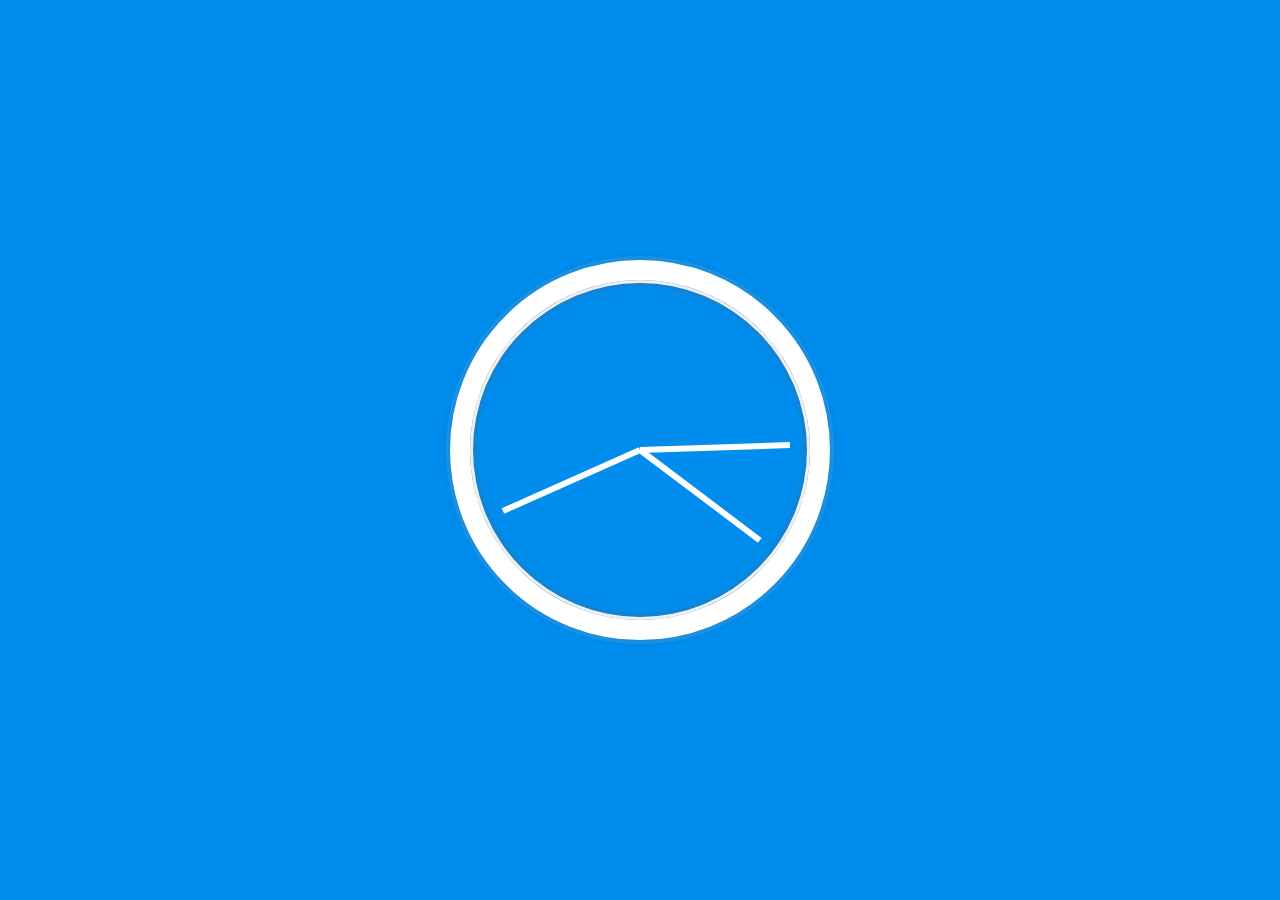
<file: index.html>
<!DOCTYPE html>
<html lang="en">
<head>
  <meta charset="UTF-8">
  <title>JS + CSS Clock</title>
  <link rel="stylesheet" href="style.css">
</head>
<body>


    <div class="clock">
      <div class="clock-face">
        <div class="hand hour-hand"></div>
        <div class="hand min-hand"></div>
        <div class="hand second-hand"></div>
      </div>
    </div>


  
<script src="script.js"></script>
</body>
</html>
</file>
<file: style.css>
html {
      background: #018DED url(https://wallpaperaccess.com/full/1186042.jpg);
      background-size: cover;
      font-family: 'helvetica neue';
      text-align: center;
      font-size: 10px;
    }

    body {
      margin: 0;
      font-size: 2rem;
      display: flex;
      flex: 1;
      min-height: 100vh;
      align-items: center;
    }

    .clock {
      width: 30rem;
      height: 30rem;
      border: 20px solid white;
      border-radius: 50%;
      margin: 50px auto;
      position: relative;
      padding: 2rem;
      box-shadow:
        0 0 0 4px rgba(255, 255, 255, 0.1),
        inset 0 0 0 3px #EFEFEF,
        inset 0 0 10px rgb(105, 84, 84),
        0 0 10px rgba(0,0,0,0.2);
    }

    .clock-face {
      position: relative;
      width: 100%;
      height: 100%;
      transform: translateY(-3px); /* account for the height of the clock hands */
    }

    .hand {
      width: 50%;
      height: 6px;
      background: rgb(255, 255, 255);
      position: absolute;
      top: 50%;
      transform-origin: 100%;
      transform: rotate(90deg);
      transition: all 0.05s;
      transition-timing-function: cubic-bezier(0.1, 2.7, 0.58, 1);
    }
</file>
